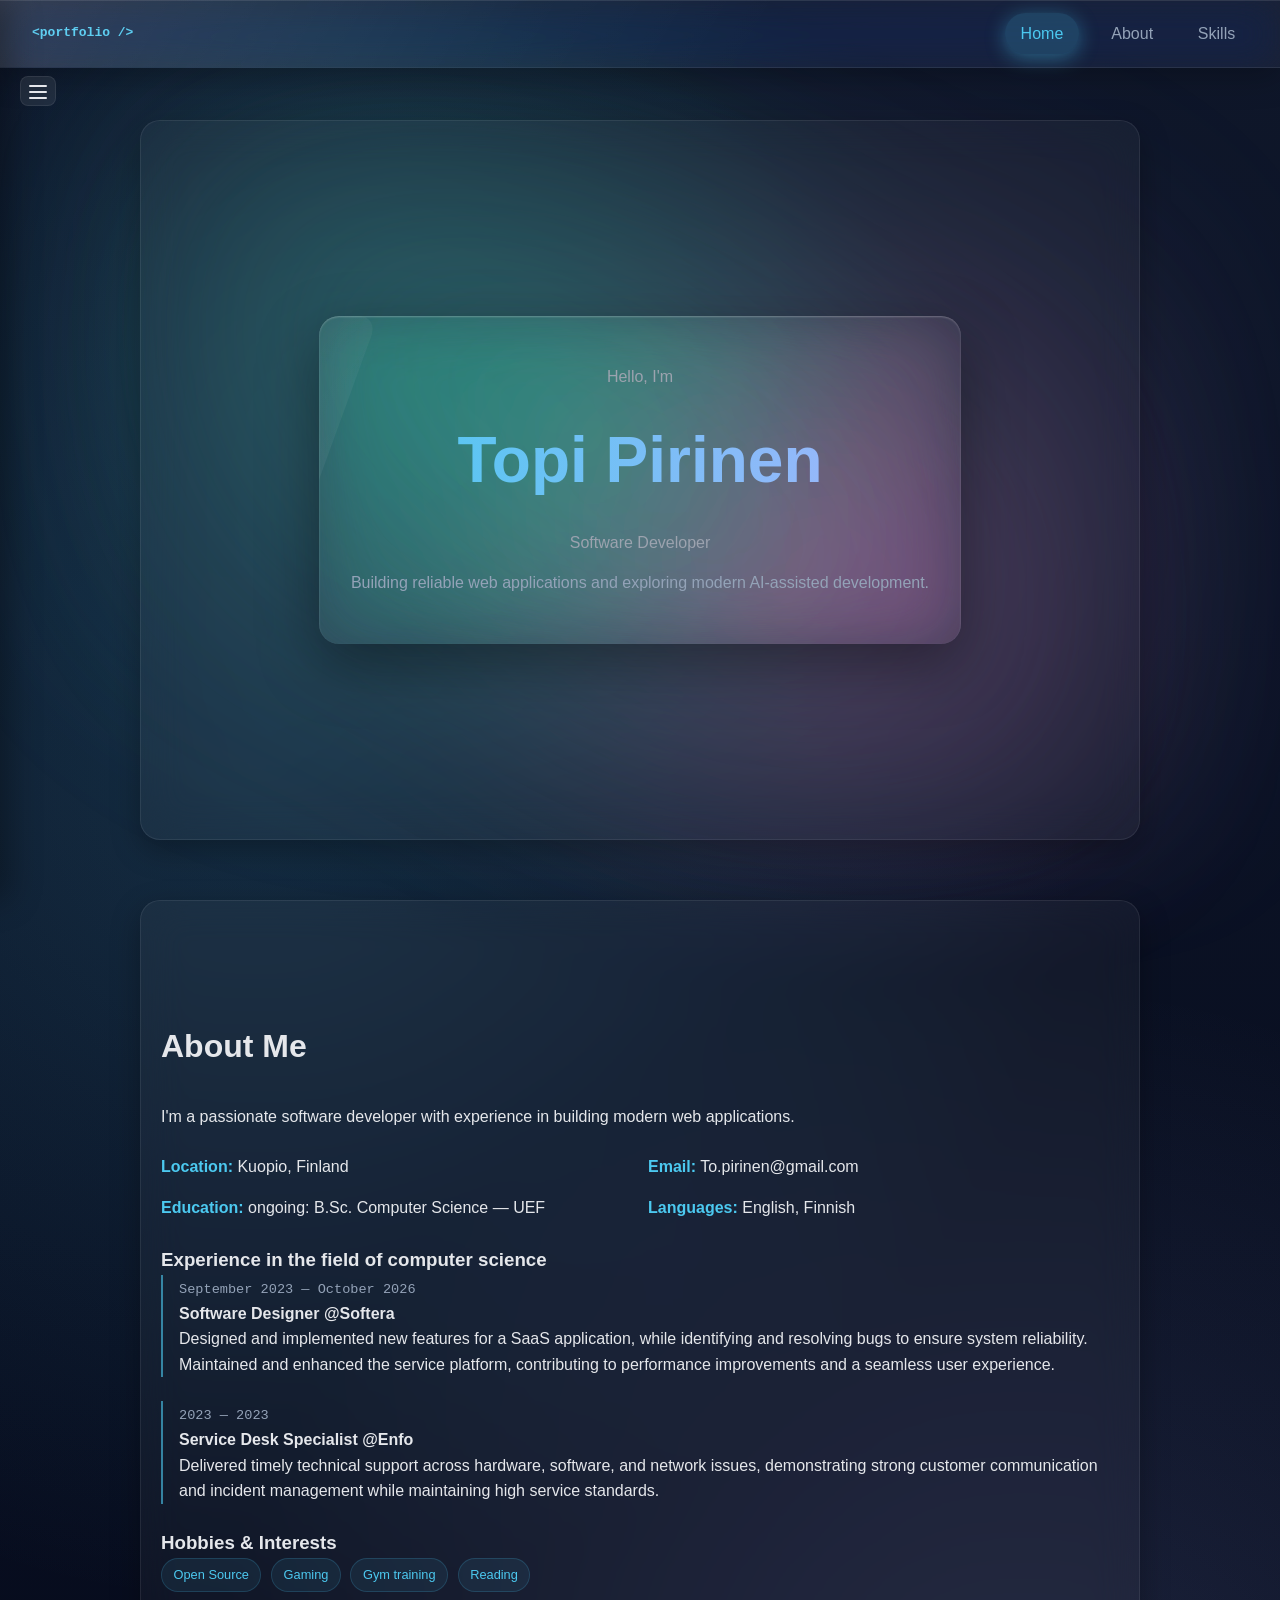
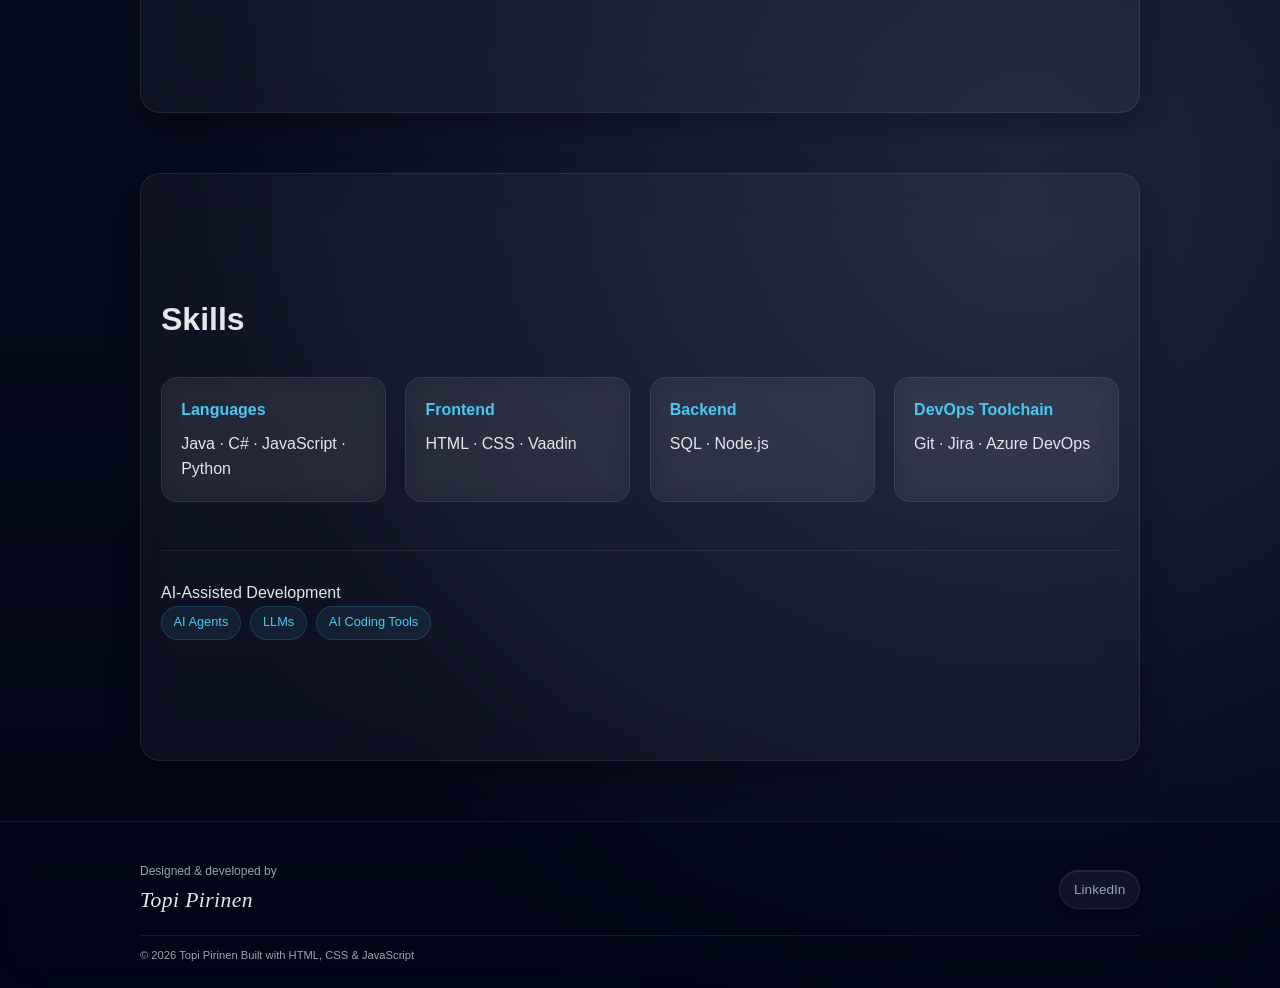
<file: index.html>
<!doctype html>
<html lang="en">
  <head>
    <meta charset="UTF-8" />
    <meta name="viewport" content="width=device-width, initial-scale=1.0" />
    <title>Portfolio</title>
    <link rel="stylesheet" href="style.css" />
  </head>
  <body>
    <div id="navbar-container"></div>
    <div id="sidebar-container"></div>
    <div id="hero-container"></div>
    <div id="about-container"></div>
    <div id="skills-container"></div>
    <div id="footer-container"></div>

    <script src="script.js"></script>
  </body>
</html>
</file>
<file: style.css>
/*
 * Portfolio Website
 * -----------------
 * Main stylesheet.
 *
 * Structure:
 * 1. Global reset & theme variables
 * 2. Base page styles
 * 3. Navigation
 * 4. Hero section
 * 5. Shared sections
 * 6. About section
 * 7. Skills section
 * 8. Sidebar
 * 9. Theme toggle
 * 10. Scrollbar
 * 11. Footer
 * 12. Responsive styles
 */

/* =========================================================
   1. GLOBAL RESET & THEME VARIABLES
   ========================================================= */

/*
 * Reset browser defaults so spacing behaves consistently
 * across different browsers.
 */
* {
  margin: 0;
  padding: 0;
  box-sizing: border-box;
}

/*
 * Dark theme is the default.
 *
 * Keeping colors here makes it easier to change the
 * site's visual style later without searching through
 * the entire stylesheet.
 */
:root {
  --bg-main: #020617;

  --text-main: #e5e7eb;
  --text-secondary: #94a3b8;
  --text-muted: #9ca3af;

  --accent: #4cc9f0;
  --accent-secondary: #a5b4fc;

  --glass: rgba(255, 255, 255, 0.05);
  --glass-light: rgba(255, 255, 255, 0.04);

  --border: rgba(255, 255, 255, 0.08);

  --shadow-dark: rgba(0, 0, 0, 0.3);
}

/*
 * Light theme overrides only the values that need to change.
 *
 * The layout and component styles stay the same.
 */
body.light {
  --bg-main: #ffffff;

  --text-main: #111827;
  --text-secondary: #374151;
  --text-muted: #6b7280;

  --glass: rgba(255, 255, 255, 0.6);
  --glass-light: rgba(255, 255, 255, 0.72);

  --border: rgba(0, 0, 0, 0.08);

  --shadow-dark: rgba(0, 0, 0, 0.08);
}

/* =========================================================
   2. BASE PAGE
   ========================================================= */

html {
  scroll-behavior: smooth;
}

body {
  min-height: 100vh;

  font-family:
    -apple-system, BlinkMacSystemFont, "San Francisco", Arial, sans-serif;

  line-height: 1.6;
  color: var(--text-main);

  /*
   * The background uses several gradients to create the
   * subtle color variation behind the glass panels.
   */
  background:
    radial-gradient(
      circle at 20% 30%,
      rgba(76, 201, 240, 0.15),
      transparent 40%
    ),
    radial-gradient(
      circle at 80% 70%,
      rgba(165, 180, 252, 0.15),
      transparent 40%
    ),
    linear-gradient(180deg, #0f172a, #020617);
}

/*
 * Light mode uses a brighter background while keeping
 * the same general gradient concept.
 */
body.light {
  background:
    radial-gradient(
      circle at 20% 30%,
      rgba(76, 201, 240, 0.25),
      transparent 40%
    ),
    radial-gradient(
      circle at 80% 70%,
      rgba(99, 102, 241, 0.2),
      transparent 40%
    ),
    linear-gradient(180deg, #eef2ff, #ffffff);
}

/*
 * Additional soft background glow.
 *
 * It sits behind all content and gives the glass elements
 * something to visually interact with.
 */
body::before {
  content: "";

  position: fixed;
  inset: 0;

  z-index: -1;
  pointer-events: none;

  background:
    radial-gradient(
      circle at 30% 40%,
      rgba(76, 201, 240, 0.2),
      transparent 50%
    ),
    radial-gradient(
      circle at 70% 60%,
      rgba(165, 180, 252, 0.2),
      transparent 50%
    );

  filter: blur(60px);
  opacity: 0.6;
}

/* =========================================================
   3. NAVIGATION
   ========================================================= */

nav {
  position: fixed;
  top: 0;
  width: 100%;

  z-index: 1000;

  /*
   * Backdrop blur creates the glass effect while scrolling.
   */
  backdrop-filter: blur(20px) saturate(180%);
  -webkit-backdrop-filter: blur(20px) saturate(180%);

  background: var(--glass);
  border-bottom: 1px solid var(--border);

  box-shadow:
    0 8px 32px rgba(0, 0, 0, 0.25),
    inset 0 1px rgba(255, 255, 255, 0.1);
}

/*
 * Subtle highlight across the navbar.
 */
nav::before {
  content: "";

  position: absolute;
  inset: 0;

  pointer-events: none;

  background: linear-gradient(
    120deg,
    rgba(255, 255, 255, 0.25),
    rgba(255, 255, 255, 0.05) 40%,
    transparent 60%
  );

  opacity: 0.5;
}

nav .container {
  display: flex;
  justify-content: space-between;
  align-items: center;

  padding: 0.8em 2em;
}

nav .logo {
  font-family: monospace;
  font-weight: bold;

  color: var(--accent);
  text-decoration: none;
}

nav ul {
  display: flex;
  gap: 1.2em;

  list-style: none;
}

nav ul li a {
  display: block;

  color: var(--text-secondary);
  text-decoration: none;

  padding: 0.5em 0.8em;
  border-radius: 8px;

  transition:
    color 0.25s ease,
    background 0.25s ease;
}

/*
 * Active navigation item.
 */
nav ul li a.active {
  position: relative;

  color: var(--accent);
  background: rgba(76, 201, 240, 0.2);

  border-radius: 999px;
  padding: 0.5em 1em;

  box-shadow: 0 4px 20px rgba(76, 201, 240, 0.4);
}

nav ul li a:hover:not(.active) {
  background: rgba(76, 201, 240, 0.1);
}

/* =========================================================
   4. HERO
   ========================================================= */

/*
 * The hero sits below the fixed navbar.
 *
 * The top margin creates a small visual gap when the page
 * is at the very top instead of letting the hero touch
 * the navbar.
 */
.hero-section {
  min-height: 80vh;

  display: flex;
  align-items: center;
  justify-content: center;

  position: relative;

  /*
   * Extra space below the fixed navbar.
   * The section itself still keeps the normal 60px
   * separation from the other sections.
   */
  margin-top: 120px;

  text-align: center;

  background: #020617;
}


/*
 * Decorative gradient layer behind the hero content.
 */
.hero-overlay {
  position: absolute;
  inset: 0;

  z-index: 0;

  background-image:
    radial-gradient(
      circle at 25% 25%,
      rgba(128, 240, 200, 0.25),
      transparent 50%
    ),
    radial-gradient(
      circle at 75% 70%,
      rgba(240, 128, 180, 0.25),
      transparent 50%
    ),
    radial-gradient(
      circle at 50% 50%,
      rgba(128, 240, 200, 0.2),
      transparent 60%
    );

  filter: blur(100px) saturate(150%);
  opacity: 0.7;

  transition: opacity 0.5s ease;
}

/*
 * Hero text container.
 *
 * This is intentionally larger than the small glass cards
 * elsewhere on the page because it is the main focal point.
 */
.hero-content {
  position: relative;
  z-index: 1;

  max-width: 700px;
  padding: 3em 2em;

  border-radius: 20px;

  backdrop-filter: blur(30px) saturate(200%);
  -webkit-backdrop-filter: blur(30px) saturate(200%);

  background: var(--glass);

  overflow: hidden;

  box-shadow:
    0 20px 60px rgba(0, 0, 0, 0.4),
    inset 0 1px 2px rgba(255, 255, 255, 0.25);
}

/*
 * Light mode needs a softer shadow because the dark
 * shadow would look too heavy against the bright background.
 */
body.light .hero-content {
  box-shadow:
    0 12px 40px rgba(0, 0, 0, 0.08),
    inset 0 1px 3px rgba(255, 255, 255, 0.9);
}

.intro-text {
  color: var(--text-muted);
}

.hero-title {
  color: var(--text-muted);
}

/*
 * Main hero name.
 *
 * The gradient gives the title its primary visual accent.
 */
.hero-name {
  margin: 0.3em 0;

  font-size: 4rem;

  background: linear-gradient(90deg, var(--accent), var(--accent-secondary));

  background-clip: text;
  -webkit-background-clip: text;

  -webkit-text-fill-color: transparent;
}

.hero-description {
  max-width: 600px;

  margin: 0.8em auto 0;

  color: var(--text-secondary);

  font-size: 1rem;
  line-height: 1.7;
}

/*
 * Optional animated scroll indicator.
 */
.scroll-down {
  display: inline-block;

  margin-top: 2em;

  font-size: 2rem;
  color: var(--accent);

  text-decoration: none;

  animation: bounce 2s infinite;
}

@keyframes bounce {
  0%,
  100% {
    transform: translateY(0);
  }

  50% {
    transform: translateY(10px);
  }
}

/* ---------------------------------------------------------
   Hero glass shimmer
   --------------------------------------------------------- */

.hero-content::before {
  content: "";

  position: absolute;
  inset: 0;

  border-radius: inherit;

  pointer-events: none;

  background: linear-gradient(
    120deg,
    rgba(255, 255, 255, 0.15) 0%,
    rgba(255, 255, 255, 0.05) 50%,
    rgba(255, 255, 255, 0.15) 100%
  );

  opacity: 0.4;

  transform: translateX(-100%) skewX(-20deg);

  animation: shimmer 5s infinite linear;
}

@keyframes shimmer {
  0% {
    transform: translateX(-200%) skewX(-20deg);
  }

  20% {
    transform: translateX(-200%) skewX(-20deg);
  }

  40% {
    transform: translateX(200%) skewX(-20deg);
  }

  100% {
    transform: translateX(200%) skewX(-20deg);
  }
}

/* =========================================================
   5. SHARED SECTIONS
   ========================================================= */

/*
 * Default spacing for content sections.
 */
section {
  max-width: 1000px;

  margin: 60px auto 0;
  padding: 120px 20px;
}

/*
 * Shared glass panel used by About, Skills and Hero.
 *
 * Hero has its own margin-top above, but keeping the shared
 * styling here avoids duplicating the glass appearance.
 */
.about-section,
.skills-section,
.hero-section {
  border-radius: 20px;

  backdrop-filter: blur(20px);
  -webkit-backdrop-filter: blur(20px);

  background: var(--glass-light);

  border: 1px solid var(--border);

  box-shadow: 0 10px 30px var(--shadow-dark);
}

h2 {
  margin-bottom: 1em;

  font-size: 2rem;
}

/* =========================================================
   6. ABOUT
   ========================================================= */

/*
 * Two-column information layout.
 */
.info-grid {
  display: grid;

  grid-template-columns: 1fr 1fr;

  gap: 1em;

  margin: 1.5em 0;
}

.info-grid div span {
  font-weight: bold;
  color: var(--accent);
}

/*
 * Timeline-style experience entries.
 */
.experience .job {
  margin-bottom: 1.5em;

  padding-left: 1em;

  border-left: 2px solid rgba(76, 201, 240, 0.6);
}

.experience .job .period {
  font-family: monospace;

  color: var(--text-secondary);

  font-size: 0.85rem;
}

/*
 * Hobby tags.
 *
 * These intentionally use the same styling as the
 * AI-assisted development tags.
 */
.hobbies {
  display: flex;
  flex-wrap: wrap;

  gap: 0.6em;
}

/* =========================================================
   7. SKILLS
   ========================================================= */

/*
 * Main skills cards.
 *
 * auto-fit allows the grid to automatically change the
 * number of columns depending on available width.
 */
.skills-grid {
  display: grid;

  grid-template-columns: repeat(auto-fit, minmax(220px, 1fr));

  gap: 1.2em;

  margin-top: 1.5em;
}

.skill-card {
  position: relative;

  padding: 1.2em;

  border-radius: 16px;

  backdrop-filter: blur(12px);
  -webkit-backdrop-filter: blur(12px);

  background: var(--glass);

  border: 1px solid var(--border);

  transition:
    transform 0.3s ease,
    box-shadow 0.3s ease;
}

.skill-card:hover {
  transform: translateY(-8px) scale(1.02);

  box-shadow:
    0 20px 40px rgba(0, 0, 0, 0.4),
    inset 0 1px rgba(255, 255, 255, 0.2);
}

body.light .skill-card {
  box-shadow: 0 8px 20px rgba(0, 0, 0, 0.08);
}

.skill-card h4 {
  margin-bottom: 0.5em;

  color: var(--accent);
}

/* ---------------------------------------------------------
   AI-assisted development
   --------------------------------------------------------- */

.ai-skills {
  position: relative;

  margin-top: 3em;
  padding-top: 1.8em;

  border-top: 1px solid var(--border);
}

.ai-skills-header {
  display: flex;
  align-items: center;

  gap: 0.65em;

  margin-bottom: 1em;
}

.ai-skills-header h3 {
  margin: 0;

  color: var(--text-secondary);

  font-size: 0.95rem;
  font-weight: 500;
}

/*
 * Small glowing dot used as a visual indicator for
 * the AI-assisted development area.
 */
.ai-indicator {
  width: 7px;
  height: 7px;

  border-radius: 50%;

  background: var(--accent);

  box-shadow:
    0 0 8px rgba(76, 201, 240, 0.8),
    0 0 18px rgba(76, 201, 240, 0.4);
}

/*
 * AI tags and hobby tags share the same visual language.
 */
.ai-skills-tags {
  display: flex;
  flex-wrap: wrap;

  gap: 0.6em;
}

.ai-skills-tags span,
.hobbies span {
  display: inline-block;

  padding: 0.45em 0.9em;

  border-radius: 999px;

  color: var(--accent);

  font-size: 0.8rem;

  background: rgba(76, 201, 240, 0.08);

  border: 1px solid rgba(76, 201, 240, 0.18);

  transition:
    background 0.25s ease,
    border-color 0.25s ease,
    transform 0.25s ease;
}

.ai-skills-tags span:hover,
.hobbies span:hover {
  background: rgba(76, 201, 240, 0.15);

  border-color: rgba(76, 201, 240, 0.35);

  transform: translateY(-2px);
}

/* =========================================================
   8. SIDEBAR
   ========================================================= */

#sidebar {
  position: fixed;

  left: -260px;
  top: 0;

  width: 260px;
  height: 100%;

  padding: 2em 1.5em;

  z-index: 1050;

  color: var(--text-main);

  background: var(--glass);

  border-right: 1px solid var(--border);

  box-shadow: 10px 0 30px rgba(0, 0, 0, 0.3);

  transition: left 0.3s ease;
}

#sidebar.open {
  left: 0;
}

#sidebar h3 {
  margin-bottom: 1em;
}

/*
 * Darkened/blurred layer behind the open sidebar.
 */
#sidebar-backdrop {
  position: fixed;
  inset: 0;

  z-index: 1040;

  background: rgba(0, 0, 0, 0.3);

  backdrop-filter: blur(6px);
  -webkit-backdrop-filter: blur(6px);

  opacity: 0;

  pointer-events: none;

  transition: opacity 0.3s ease;
}

#sidebar-backdrop.show {
  opacity: 1;
  pointer-events: all;
}

/* ---------------------------------------------------------
   Hamburger button
   --------------------------------------------------------- */

#menu-toggle {
  position: fixed;

  top: 76px;
  left: 20px;

  width: 36px;
  height: 30px;

  z-index: 1060;

  display: flex;
  align-items: center;
  justify-content: center;


  cursor: pointer;

  background: rgba(255, 255, 255, 0.08);

  border: 1px solid var(--border);

  border-radius: 8px;

  backdrop-filter: blur(10px);
  -webkit-backdrop-filter: blur(10px);

  transition: left 0.3s ease;
}

/*
 * Three lines that make up the hamburger icon.
 */
#menu-toggle span {
  position: absolute;

  left: 50%;

  width: 18px;
  height: 2px;

  background: var(--text-main);

  border-radius: 2px;

  transform: translateX(-50%);

  transition: all 0.3s ease;
}

#menu-toggle span:nth-child(1) {
  top: 8px;
}

#menu-toggle span:nth-child(2) {
  top: 14px;
}

#menu-toggle span:nth-child(3) {
  top: 20px;
}

/*
 * Move the button next to the open sidebar.
 */
#menu-toggle.open {
  left: 280px;
}

/*
 * Transform the hamburger into an X.
 */
#menu-toggle.open span:nth-child(1) {
  top: 14px;

  transform: translateX(-50%) rotate(45deg);
}

#menu-toggle.open span:nth-child(2) {
  opacity: 0;
}

#menu-toggle.open span:nth-child(3) {
  top: 14px;

  transform: translateX(-50%) rotate(-45deg);
}

/* =========================================================
   9. THEME TOGGLE
   ========================================================= */

.toggle-row {
  display: flex;

  justify-content: space-between;
  align-items: center;

  gap: 1em;
}

#theme-label {
  color: var(--text-main);
}

/*
 * Toggle switch container.
 */
.switch {
  position: relative;

  display: inline-block;

  width: 44px;
  height: 24px;

  flex-shrink: 0;
}

.switch input {
  width: 0;
  height: 0;

  opacity: 0;
}

/*
 * Visible switch background.
 */
.slider {
  position: absolute;
  inset: 0;

  cursor: pointer;

  background: rgba(148, 163, 184, 0.35);

  border: 1px solid rgba(255, 255, 255, 0.12);

  border-radius: 999px;

  transition:
    background 0.25s ease,
    border-color 0.25s ease;
}

/*
 * The circular switch handle.
 */
.slider::before {
  content: "";

  position: absolute;

  width: 16px;
  height: 16px;

  left: 3px;
  top: 3px;

  background: #e5e7eb;

  border-radius: 50%;

  box-shadow: 0 2px 5px rgba(0, 0, 0, 0.3);

  transition:
    transform 0.25s ease,
    background 0.25s ease;
}

/*
 * Checked = light mode.
 */
input:checked + .slider {
  background: rgba(76, 201, 240, 0.7);

  border-color: rgba(76, 201, 240, 0.8);
}

input:checked + .slider::before {
  transform: translateX(20px);

  background: #ffffff;
}

/* =========================================================
   10. SCROLLBAR
   ========================================================= */

/*
 * Chrome / Edge / Safari.
 */
::-webkit-scrollbar {
  width: 10px;
}

::-webkit-scrollbar-track {
  background: transparent;
}

::-webkit-scrollbar-thumb {
  background: rgba(255, 255, 255, 0.25);

  border-radius: 999px;

  border: 2px solid transparent;

  background-clip: content-box;
}

::-webkit-scrollbar-thumb:hover {
  background: rgba(255, 255, 255, 0.4);
}

/*
 * Light mode scrollbar.
 */
body.light ::-webkit-scrollbar-thumb {
  background: rgba(0, 0, 0, 0.25);
}

body.light ::-webkit-scrollbar-thumb:hover {
  background: rgba(0, 0, 0, 0.4);
}

/*
 * Firefox.
 */
* {
  scrollbar-width: thin;

  scrollbar-color: rgba(255, 255, 255, 0.3) transparent;
}

body.light * {
  scrollbar-color: rgba(0, 0, 0, 0.3) transparent;
}

/* =========================================================
   11. FOOTER
   ========================================================= */

/*
 * The footer is deliberately smaller than the main sections.
 *
 * It should feel like the end of the page rather than
 * another large content panel.
 */
.site-footer {
  position: relative;

  margin-top: 60px;

  padding: 2.5em 20px 1.5em;

  border-top: 1px solid var(--border);

  background: rgba(2, 6, 23, 0.35);

  backdrop-filter: blur(20px);
  -webkit-backdrop-filter: blur(20px);
}

.footer-content {
  max-width: 1000px;

  margin: 0 auto;

  display: flex;

  justify-content: space-between;
  align-items: center;

  gap: 2em;
}

/*
 * Footer signature area.
 */
.footer-signature {
  display: flex;
  flex-direction: column;

  gap: 0.15em;
}

.footer-label {
  color: var(--text-muted);

  font-size: 0.75rem;
}

/*
 * Signature styling.
 *
 * A cursive font is used when the browser/OS provides one.
 * The fallback keeps the signature visually distinct from
 * the normal body text.
 */
.signature {
  color: var(--text-main);

  font-family: "Brush Script MT", "Segoe Script", "Snell Roundhand", cursive;

  font-size: 1.35rem;
  font-style: italic;
  font-weight: 500;

  letter-spacing: 0.02em;
}

/*
 * LinkedIn footer button.
 *
 * The button keeps the same appearance whether the link
 * has been visited or not. Hover and active states provide
 * a small visual response without introducing browser-default
 * purple visited-link styling.
 */
.footer-link,
.footer-link:link,
.footer-link:visited {
  display: inline-block;

  color: var(--text-secondary);

  text-decoration: none;

  font-size: 0.85rem;
  font-weight: 500;

  padding: 0.55em 1em;

  border-radius: 999px;

  background: var(--glass);

  border: 1px solid var(--border);

  box-shadow:
    0 4px 12px rgba(0, 0, 0, 0.15),
    inset 0 1px rgba(255, 255, 255, 0.08);

  transition:
    color 0.25s ease,
    background 0.25s ease,
    border-color 0.25s ease,
    transform 0.25s ease,
    box-shadow 0.25s ease;
}


/*
 * Hover state.
 */
.footer-link:hover {
  color: var(--accent);

  background: rgba(76, 201, 240, 0.1);

  border-color: rgba(76, 201, 240, 0.3);

  box-shadow:
    0 6px 18px rgba(76, 201, 240, 0.15);

  transform: translateY(-2px);
}


/*
 * Keyboard focus.
 */
.footer-link:focus-visible {
  color: var(--accent);

  background: rgba(76, 201, 240, 0.1);

  border-color: rgba(76, 201, 240, 0.3);

  outline: 2px solid rgba(76, 201, 240, 0.5);
  outline-offset: 2px;
}


/*
 * Pressed state.
 */
.footer-link:active {
  color: var(--accent);

  background: rgba(76, 201, 240, 0.15);

  transform: translateY(0);

  box-shadow:
    0 3px 10px rgba(76, 201, 240, 0.12);
}


/*
 * Light mode.
 */
body.light .footer-link,
body.light .footer-link:link,
body.light .footer-link:visited {
  color: var(--text-secondary);

  background: rgba(255, 255, 255, 0.6);

  border-color: rgba(0, 0, 0, 0.08);

  box-shadow:
    0 4px 12px rgba(0, 0, 0, 0.06);
}


body.light .footer-link:hover {
  color: var(--accent);

  background: rgba(76, 201, 240, 0.1);

  border-color: rgba(76, 201, 240, 0.3);
}

.footer-bottom {
  max-width: 1000px;

  margin: 1.5em auto 0;

  padding-top: 1em;

  border-top: 1px solid var(--border);

  color: var(--text-muted);

  font-size: 0.7rem;
}


/* =========================================================
   12. RESPONSIVE DESIGN
   ========================================================= */

/*
 * Tablet / smaller desktop.
 */
@media (max-width: 800px) {
  .hero-name {
    font-size: 3.2rem;
  }

  section {
    max-width: 1000px;

    margin: 60px auto 0;
    padding: 120px 20px;
  }
}

/*
 * Mobile.
 */
@media (max-width: 600px) {
  nav .container {
    padding: 0.8em 1em;
  }

  nav ul {
    gap: 0.4em;
  }

  nav ul li a {
    padding: 0.45em 0.6em;
    font-size: 0.9rem;
  }

  .hero-name {
    font-size: 2.5rem;
  }

  .hero-content {
    padding: 2em 1.2em;
  }

  section {
    max-width: 1000px;

    margin: 60px auto 0;
    padding: 120px 20px;
  }

  .about-section,
  .skills-section,
  .hero-section {
    border-radius: 16px;
  }

  .info-grid {
    grid-template-columns: 1fr;
  }

  /*
   * Footer stacks vertically on narrow screens.
   */
  .footer-content {
    flex-direction: column;

    align-items: flex-start;

    gap: 1.2em;
  }

  .footer-links {
    width: 100%;
  }
}
</file>
